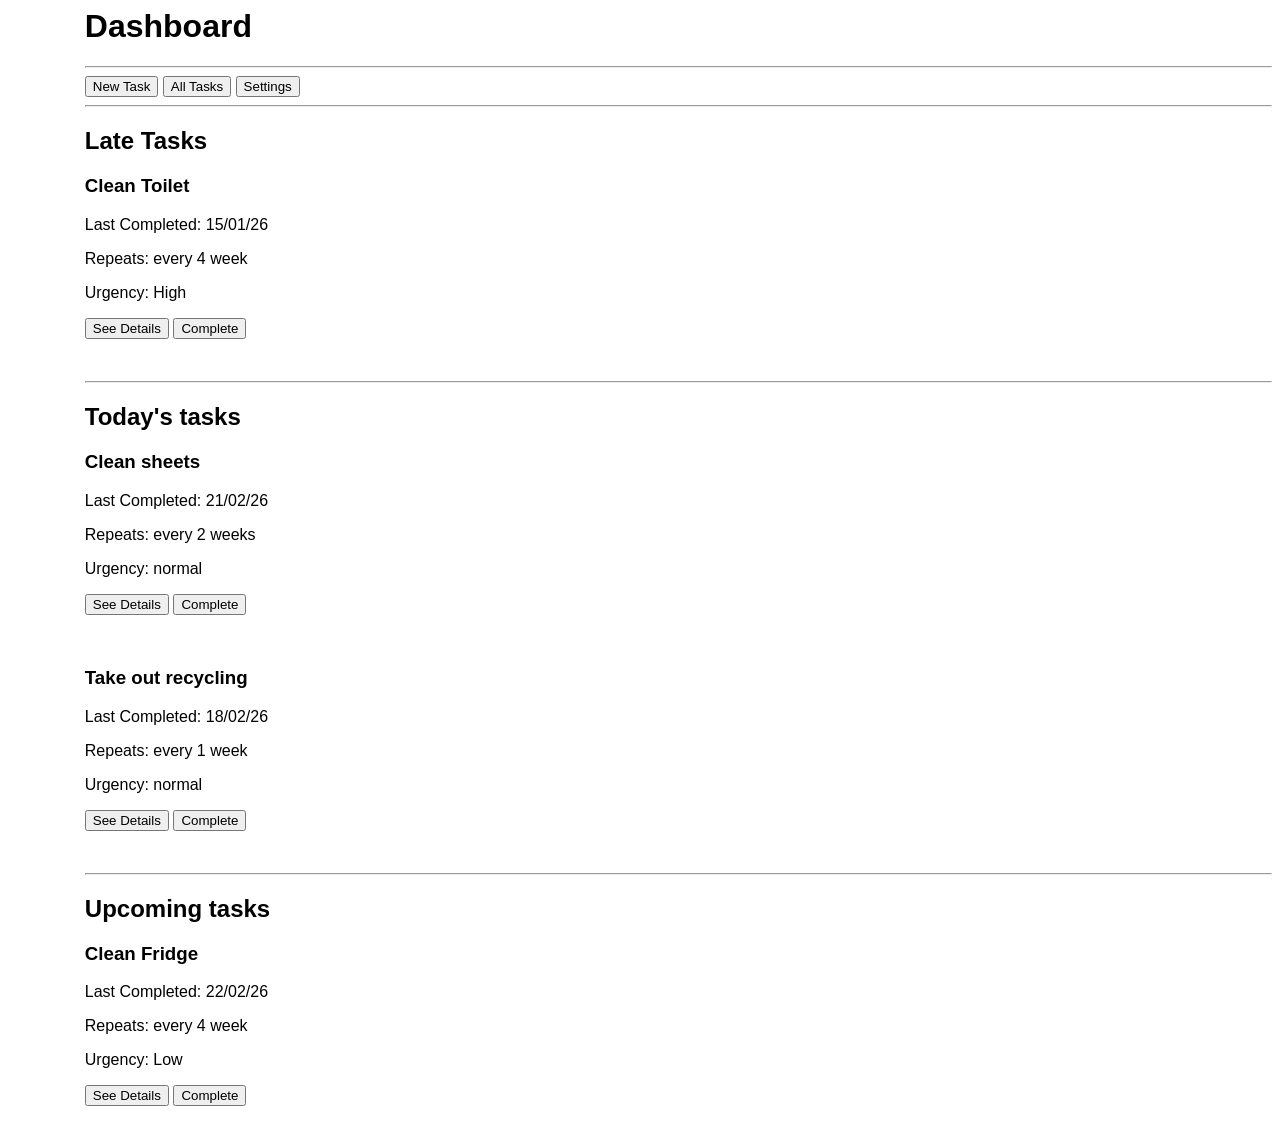
<file: frontend/index.html>
<hmtl>
    <head>
        <link rel="stylesheet" href="style.css">
        
        <title>Todo list, Dashboard</title>
    </head>
    <body>
        <h1>Dashboard</h1>
        <hr>
        
        <div id="header">
            <button id="New_task_link" onclick="location.href='task_add.html'">New Task</button>
            <button id="Task_view_link" onclick="location.href='all_tasks.html'">All Tasks</button>
            <button id="Settings_link" onclick="location.href='settings.html'">Settings</button>
        </div>
        


        <div id ="late_task_dashboard">
            <hr>
            <h2>Late Tasks</h2>
                <div class="late task_display">
                    <h3>Clean Toilet</h3>
                    <p>Last Completed: <span class="date_last_completed">15/01/26</span> <p>
                    <p>Repeats: <span class = "date_repeat">every 4 week</span><p>
                    <p>Urgency: <span>High</span><p>
                    <button id="Settings_link" onclick="location.href=''">See Details</button>
                    <button id="Settings_link" onclick="location.href=''">Complete</button>
                </div>
                <br>
        </div>
        <hr>
        <div>
        <h2>Today's tasks</h2>
            <div id="today_task_dashboard">
                <div class="daily task_display">
                    <h3>Clean sheets</h3>
                    <p>Last Completed: <date>21/02/26</date> <p>
                    <p>Repeats: every 2 weeks<p>
                    <p>Urgency: normal<p>
                    <button id="Settings_link" onclick="location.href=''">See Details</button>
                    <button id="Settings_link" onclick="location.href=''">Complete</button>
                </div>
                <br>
                <div class="daily task_display">
                    <h3>Take out recycling</h3>
                    <p>Last Completed: <date>18/02/26</date> <p>
                    <p>Repeats: every 1 week<p>
                    <p>Urgency: normal<p>
                    <button id="Settings_link" onclick="location.href=''">See Details</button>
                    <button id="Settings_link" onclick="location.href=''">Complete</button>
                </div>
                <br>
            </div>
        </div>
        <hr>
        <div>
        <h2>Upcoming tasks</h2>
            <div id="upcoming_task_dashboard">
                <div class="upcoming task_display">
                    <h3>Clean Fridge</h3>
                    <p>Last Completed: <date>22/02/26</date> <p>
                    <p>Repeats: every 4 week<p>
                    <p>Urgency: Low<p>
                    <button id="Settings_link" onclick="location.href=''">See Details</button>
                    <button id="Settings_link" onclick="location.href=''">Complete</button>
                </div>
                <br>
            </div>
        </div>


        <script src="script.js"></script>
    </body>
    
</hmtl>
</file>
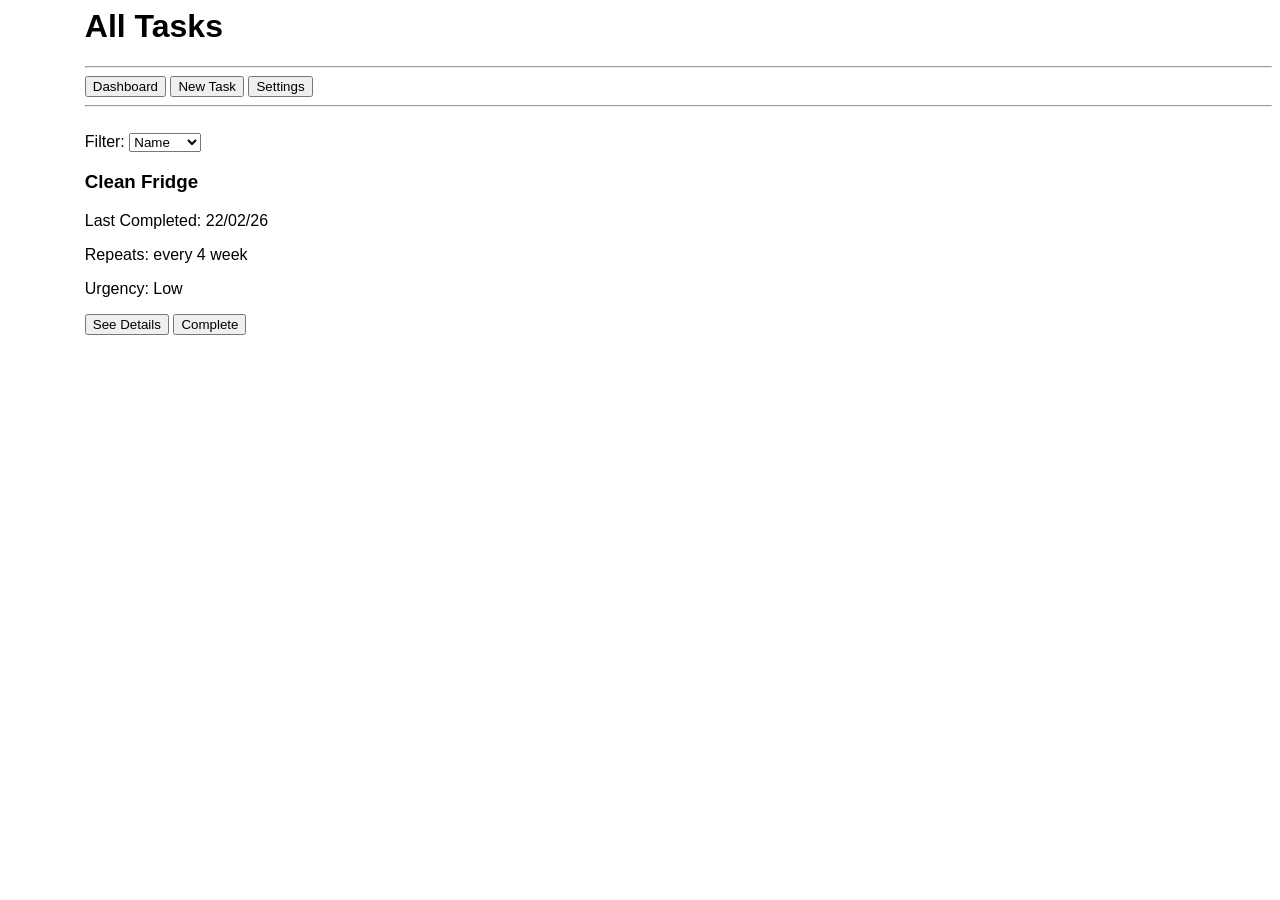
<file: frontend/all_tasks.html>
<hmtl>
    <head>
        <link rel="stylesheet" href="style.css">
        
        <title>Todo list, all tasks page</title>
    </head>
    <body>
        <h1>All Tasks</h1>
        <hr>
        <div>
            <button id="Dashboard_link" onclick="location.href='index.html'">Dashboard</button>
            <button id="New_task_link" onclick="location.href='task_add.html'">New Task</button>
            <button id="Settings_link" onclick="location.href='settings.html'">Settings</button>
        </div>
        <hr>
        <br>
        <label for="task_filter">Filter: </label>
        <select name="task_filter" id ="task_filder_dropdown">
            <option value="Name">Name</option>
            <option value="Date">Date</option>
            <option value="Urgency">Urgency</option>
            <option value="Id">Id</option>
        </select>
        
        <div id="task_display_all">
            <div class="task_display_">
                <h3>Clean Fridge</h3>
                <p>Last Completed: <date>22/02/26</date> <p>
                <p>Repeats: every 4 week<p>
                <p>Urgency: Low<p>
                <button class="detailed_link" onclick="location.href=''">See Details</button>
                <button class="Settings_link" onclick="location.href=''">Complete</button>
            </div>
        </div>
        <script src="script.js"></script>
    </body>
    
</hmtl>
</file>
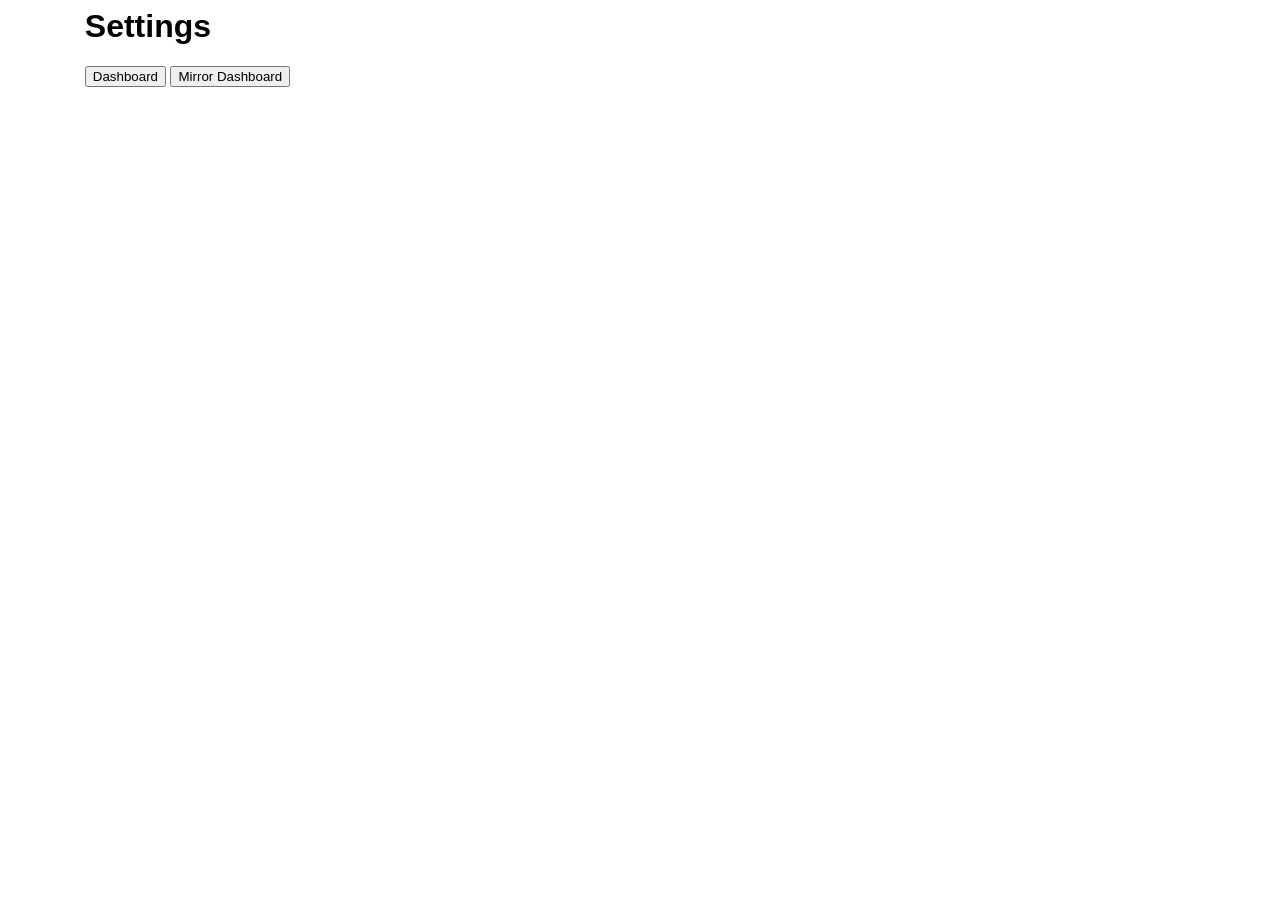
<file: frontend/settings.html>
<hmtl>
    <head>
        <link rel="stylesheet" href="style.css">
        
        <title>Todo list, settings</title>
    </head>
    <body>
        <h1>Settings</h1>
        <div>
            <button id="Dashboard_link" onclick="location.href='index.html'">Dashboard</button>
            <button id="Mirror_dashboard_link" onclick="location.href='mirror_dashboard.html'">Mirror Dashboard</button>
        </div>
        <script src="script.js"></script>
    </body>
    
</hmtl>
</file>
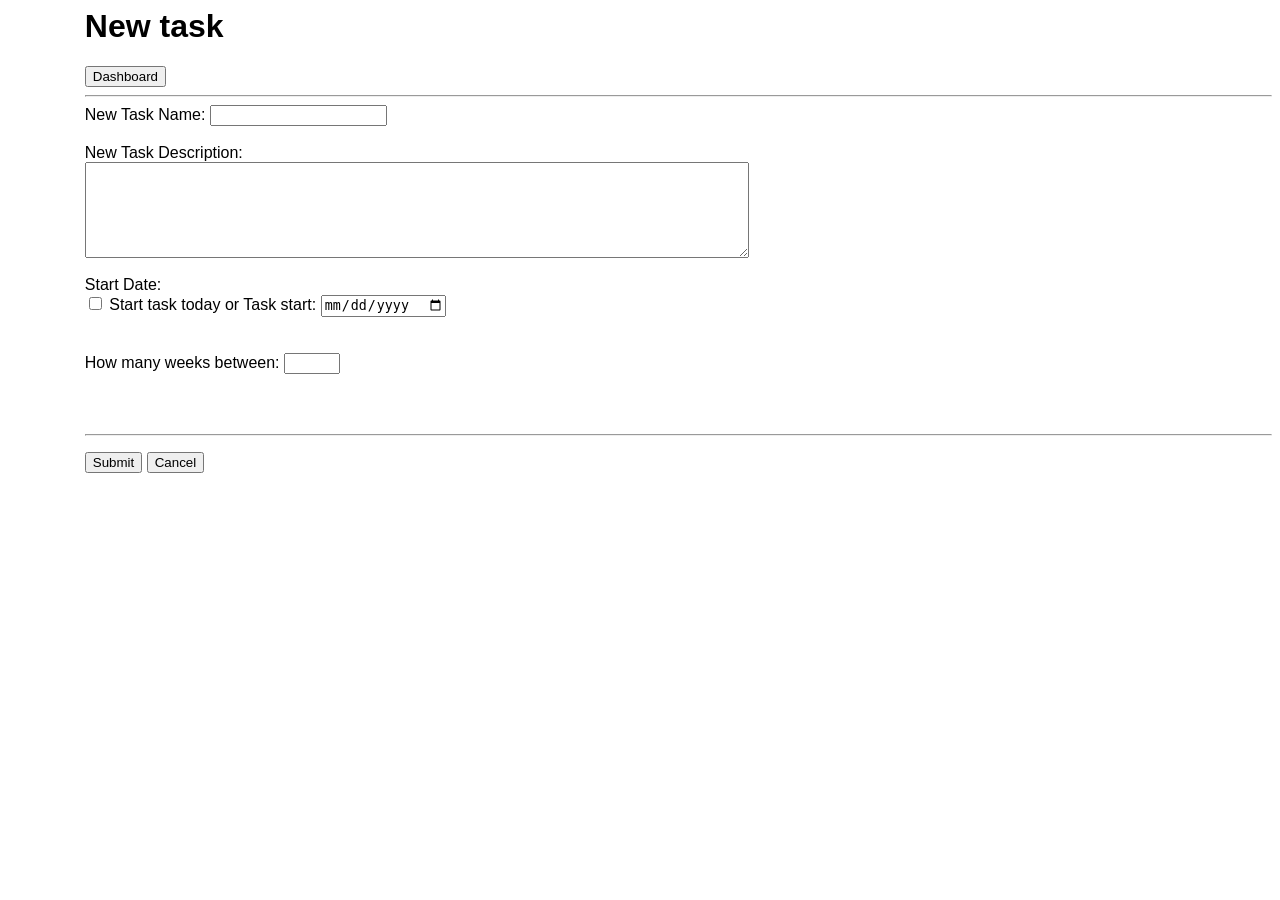
<file: frontend/task_add.html>
<hmtl>
    <head>
        <link rel="stylesheet" href="style.css">
        
        <title>Todo list, add task</title>
    </head>
    <body id="new_task_page">
        <h1>New task</h1>
        <div>
            <button id="Dashboard_link" onclick="location.href='index.html'">Dashboard</button>
        </div>
        <hr>
        <form >
            <label for="new_task_name">New Task Name: </label>
            <input required type="text" id="new_task_name" name="tname"><br><br>
            <label for="new_task_desc">New Task Description:</label><br>
            <textarea required id="new_task_desc" name="tdesc" rows="6" cols="80">
            </textarea><br><br>
            <label for="Date input">Start Date: </label>
            <div id = "date_input">
                <input type="checkbox" id="task_today" name="task_today" value="task_today">
                <label for="task_today"> Start task today</label>
                <label for="task_start">or Task start:</label>
                <input type="date" id="task_start" name="task_start">
            </div><br><br>
            <label for="task_repeat">How many weeks between:</label>
            <input required type="number" id="task_repeat" name="task_repeat" min="1" max="100">

        </form>
        <br><br>
        <hr>
        <div>
            <p id="isSuccess"></p>
            <button id="submit_new_task" >Submit</button>
            <button id="cancel_new_task" >Cancel</button>
        </div>
        <script src="script.js"></script>
    </body>
    
</hmtl>
</file>
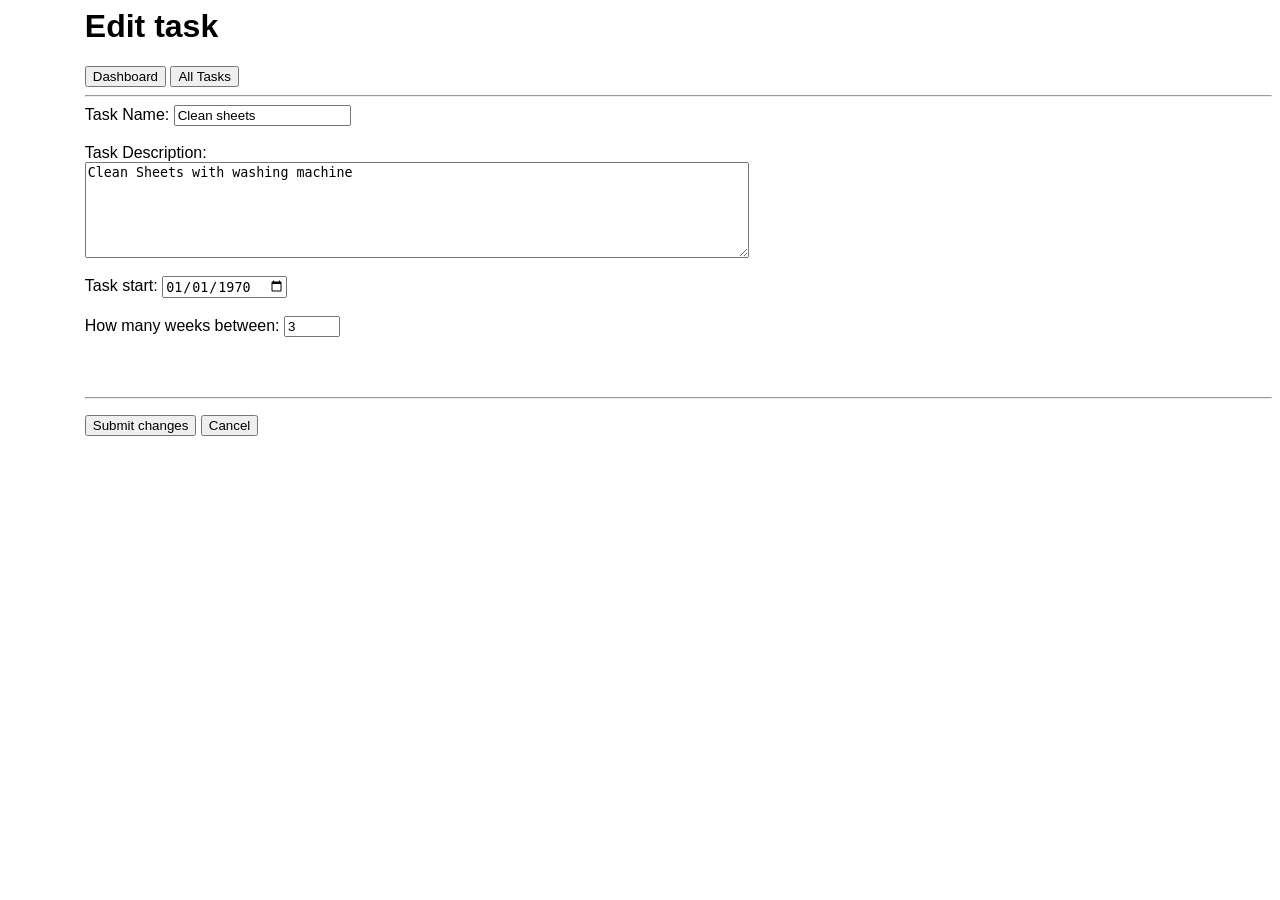
<file: frontend/task_edit.html>
<hmtl>
    <head>
        <link rel="stylesheet" href="style.css">
        
        <title>Todo list, edit task</title>
    </head>
    <body id="edit_task_page">
        <h1>Edit task</h1>
        <div>
            <button id="Dashboard_link" onclick="location.href='index.html'">Dashboard</button>
            <button id="Task_view_link" onclick="location.href='all_tasks.html'">All Tasks</button>        </div>
        <hr>
        <form id="task_display_detailed">

            <label for="task_name">Task Name: </label>
            <input required type="text" id="task_name" name="tname" value="Clean sheets"><br><br>
            <label for="task_desc" >Task Description:</label><br>
            <textarea required id="task_desc" name="tdesc" autocomplete="off" rows="6" cols="80">Clean Sheets with washing machine</textarea>
            <br><br>
            <label for="task_start">Task start:</label>
            <input type="date" id="task_start" value="1970-01-01" name="task_start">
            <br><br>
            <label for="task_repeat">How many weeks between:</label>
            <input required type="number" id="task_repeat" name="task_repeat" value ="3" min="1" max="100">

        </form>
        <br><br>
        <hr>
        <div>
            <p id="isSuccess"></p>
            <button id="submit_task_changes" >Submit changes</button>
            <button id="cancel_task_changes" >Cancel</button>
        </div>
        <script src="script.js"></script>
    </body>
    
</hmtl>
</file>
<file: frontend/style.css>
body {

    font-family: Arial;
    padding-left: 6%;

}

#task_display{
    padding-left: 10%;
}

.header{
    font-size: 25px;
}
</file>
